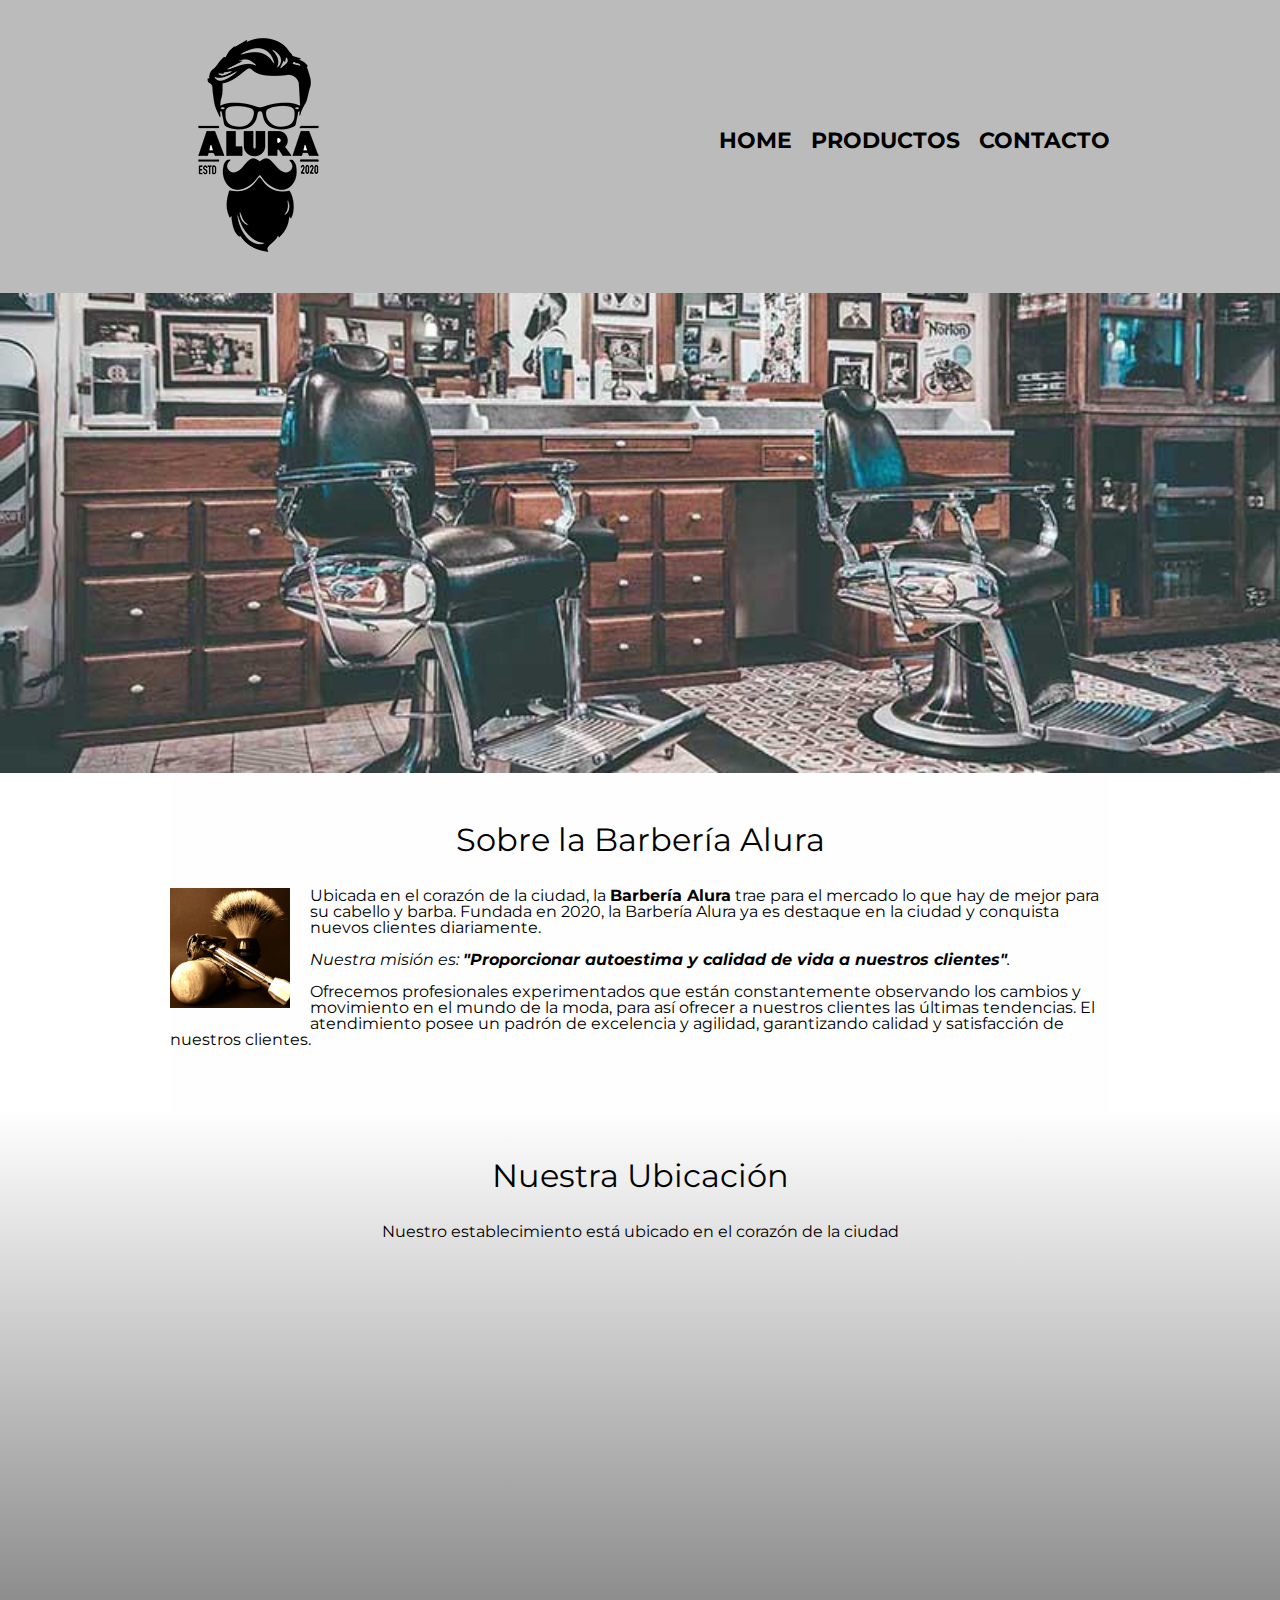
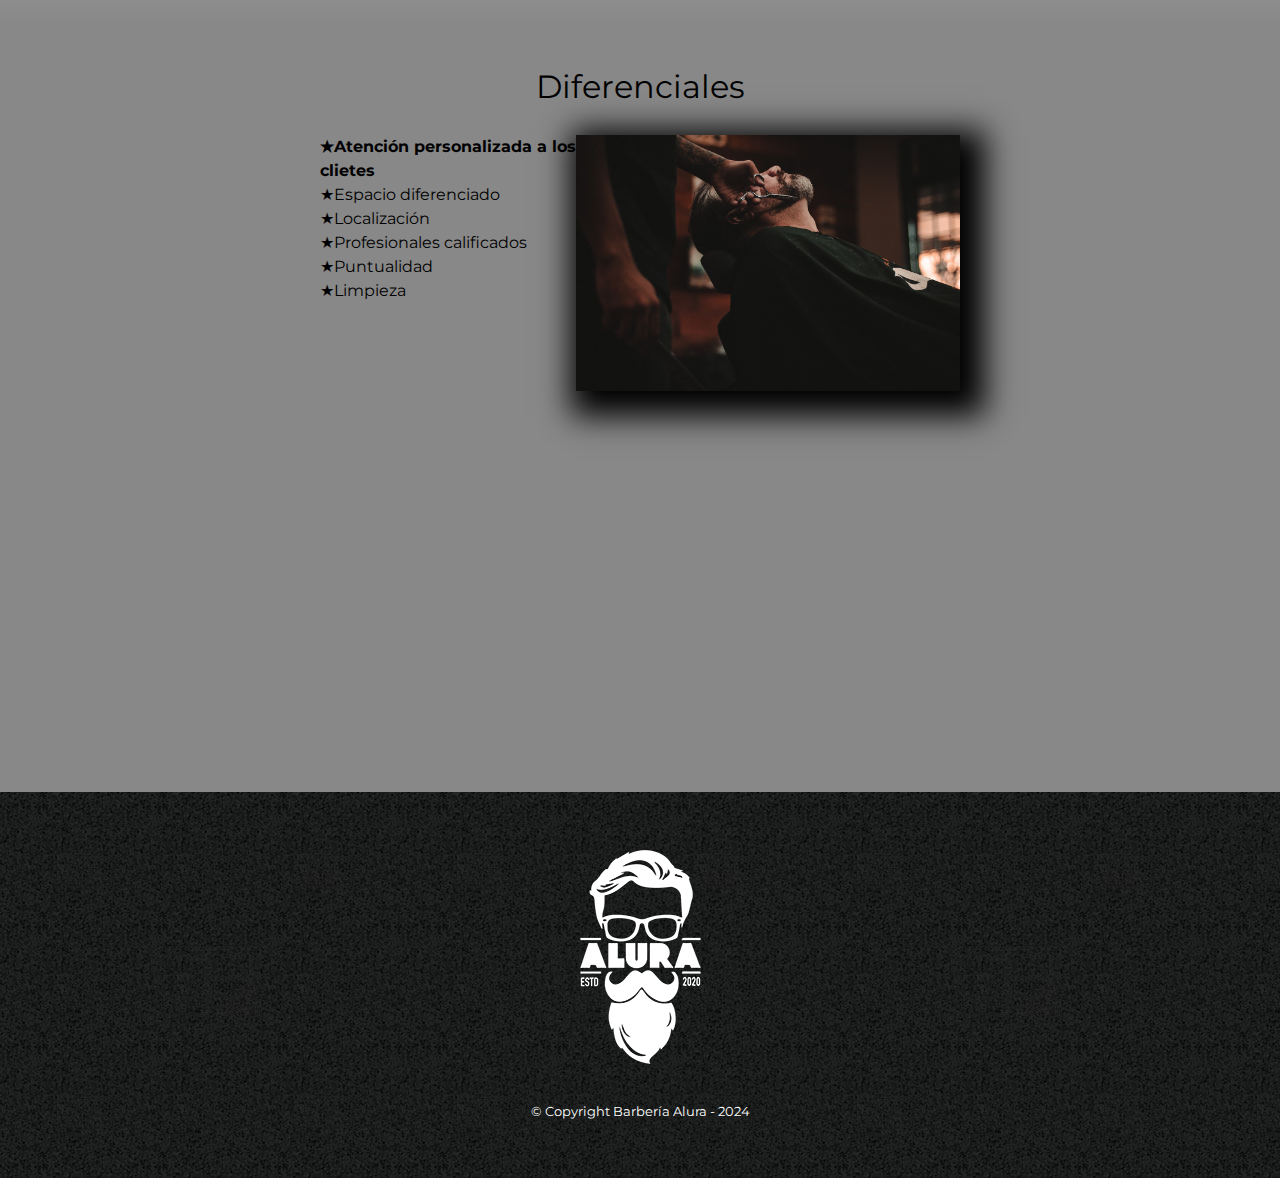
<file: index.html>
<!DOCTYPE html>

<html lang ="es">

    <head>

        <meta charset = "UTF-8">
        <meta name="viewport" content="width=device-width">
        <title>Barbería Alura</title>
        <link rel="stylesheet" href = "reset.css">
        <link rel = "stylesheet" href="style.css">

        <link href="https://fonts.googleapis.com/css2?family=Montserrat:wght@300&display=swap" rel="stylesheet">

    </head>

    <body>

        <header>

            <div class="caja">
                <h1> <img src="imagenes/logo.png"> </h1>
                <nav>
                    <ul>
                        <li><a href="index.html">Home</a></li>
                        <li><a href="Productos.html">Productos</a></li>
                        <li><a href="contacto.html">Contacto</a></li>
                    </ul>
                </nav>
            </div>

        </header>

        <img class ="banner" src = "banner/banner.jpg">

        <main>

            <section class="bloquePrincipal">
                <h2 class="titulo-principal">Sobre la Barbería Alura</h2>

                <img class="utensilios" src="imagenes/utensilios[1].jpg" alt="Utensilios de un Barbero">

                <p>Ubicada en el corazón de la ciudad, la <strong>Barbería Alura</strong> trae para el mercado lo que hay de mejor para su cabello y barba. Fundada en 2020, la Barbería Alura ya es destaque en la ciudad y conquista nuevos clientes diariamente. </p>

                <p id = "mision"><em>Nuestra misión es: <strong>"Proporcionar autoestima y calidad de vida a nuestros clientes"</strong>.</em></p>

                <p>Ofrecemos profesionales experimentados que están constantemente observando los cambios y movimiento en el mundo de la moda, para así ofrecer a nuestros clientes las últimas tendencias. El atendimiento posee un padrón de excelencia y agilidad, garantizando calidad y satisfacción de nuestros clientes. </p>
            </section>

            <section class="mapa">
                <h3 class="titulo-principal">Nuestra Ubicación</h3>
                <p>Nuestro establecimiento está ubicado en el corazón de la ciudad</p>
                <div class="mapa-contenido">
                    <iframe src="https://www.google.com/maps/embed?pb=!1m18!1m12!1m3!1d3656.407977726895!2d-46.637213024739204!3d-23.589697062633622!2m3!1f0!2f0!3f0!3m2!1i1024!2i768!4f13.1!3m3!1m2!1s0x94ce5bd9bb943bf5%3A0x6f642995c970f0fe!2scaelum%20alura!5e0!3m2!1ses-419!2sgt!4v1707438254073!5m2!1ses-419!2sgt" width="100%" height="300" style="border:0;" allowfullscreen="" loading="lazy" referrerpolicy="no-referrer-when-downgrade"></iframe>
                </div>
            </section>

            <section class="diferenciales">

                <h3 class="titulo-principal">Diferenciales</h3>

                <div class="contenido-diferenciales">
                    <ul class="lista-diferenciales">
                        <li class = "items">Atención personalizada a los clietes</li>
                        <li class = "items">Espacio diferenciado</li>
                        <li class = "items">Localización</li>
                        <li class = "items">Profesionales calificados</li>
                        <li class = "items">Puntualidad</li>
                        <li class = "items">Limpieza</li>
                    </ul><img src = "diferenciales/diferenciales.jpg" class = "imagen-diferenciales">
                </div>

                <div class="video">
                    <iframe width="100%" height="315" src="https://www.youtube.com/embed/-zSf6TpQQXQ?si=q66Ma52GA9SW4KMK" title="YouTube video player" frameborder="0" allow="accelerometer; autoplay; clipboard-write; encrypted-media; gyroscope; picture-in-picture; web-share" allowfullscreen></iframe>
                </div>

            </section>

        </main>

        <footer>
            <img src="imagenes/logo-blanco.png">
            <p class="copyright">&copy Copyright Barbería Alura - 2024</p>
        </footer>

    </body>

</html>
</file>
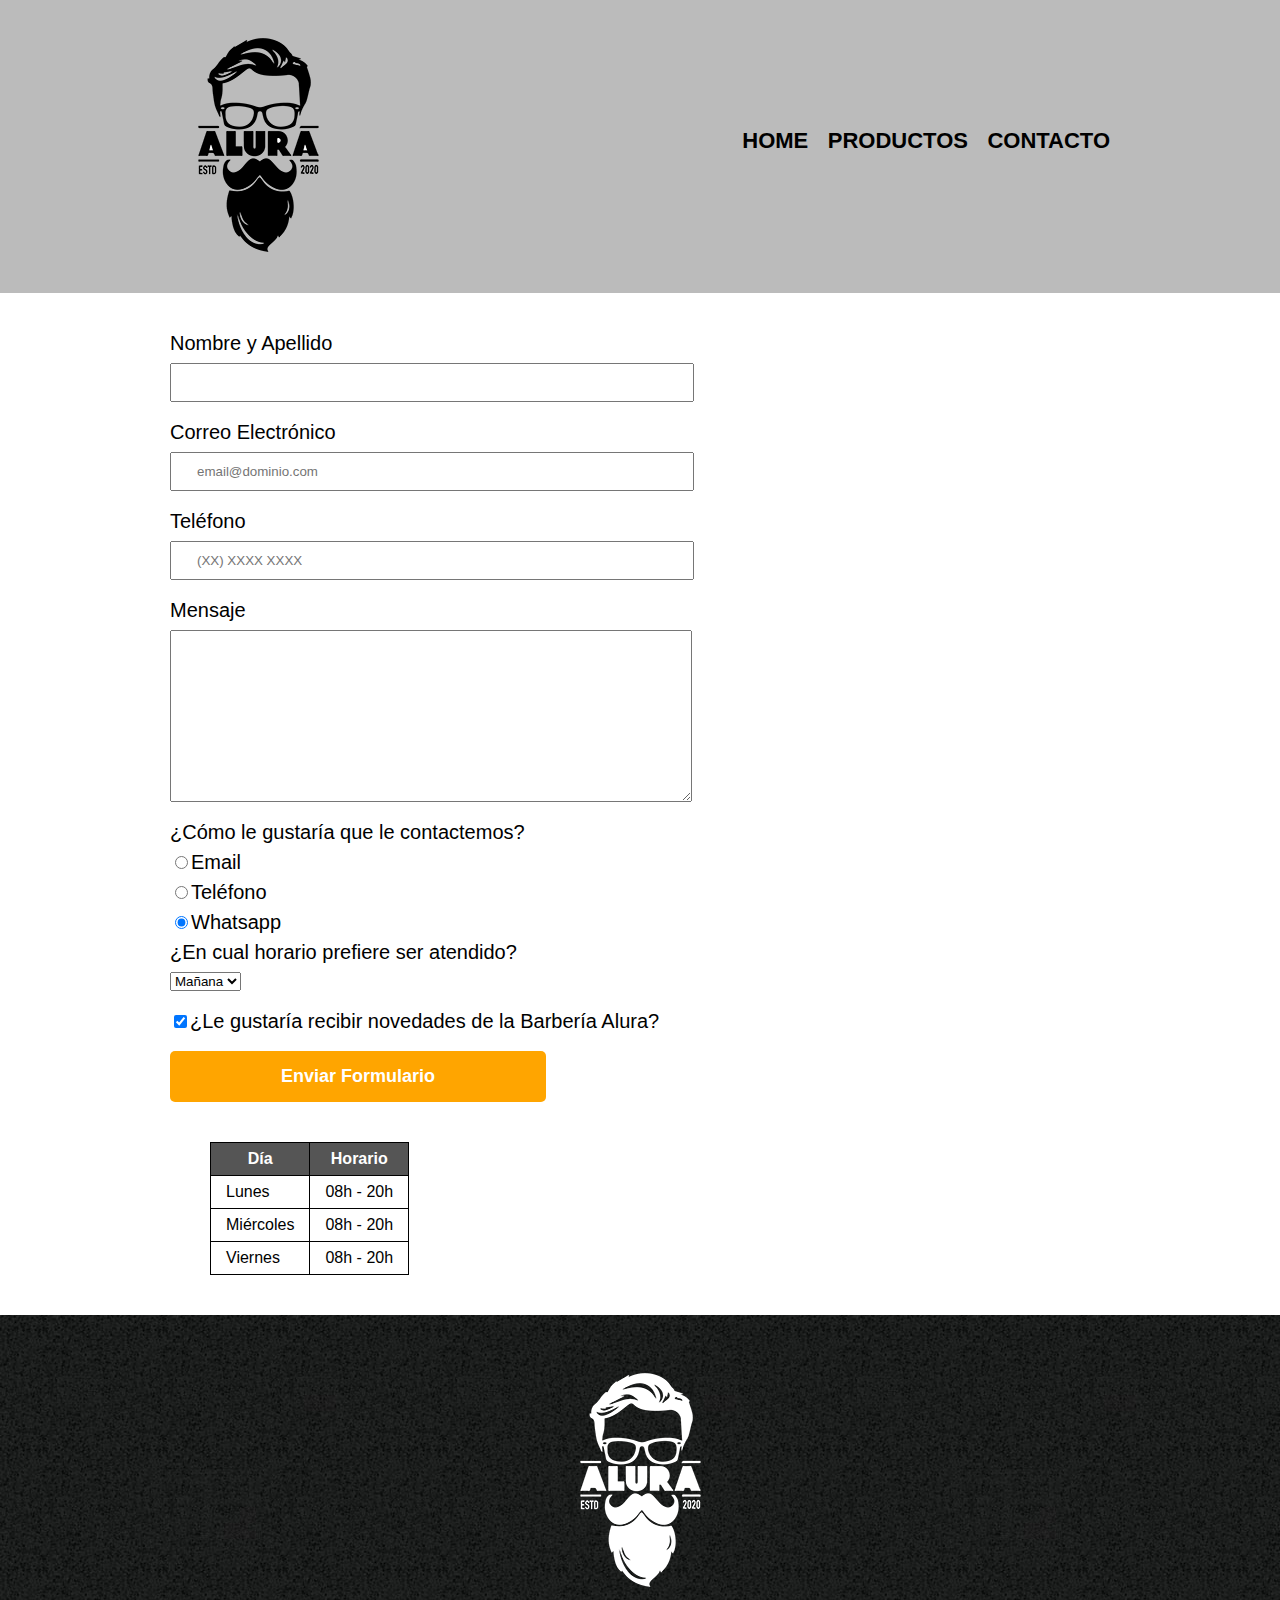
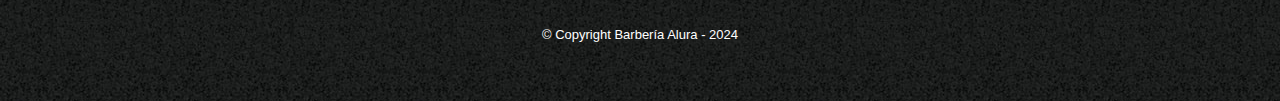
<file: contacto.html>
<!DOCTYPE html>

<html>
    <head>

        <meta charset="UTF-8">
        <meta name="viewport" content="width=device-width">
        <title>Contacto - Barbería Alura</title>
        <link rel="stylesheet" href = "reset.css">
        <link rel="stylesheet" href = "style.css">

    </head>

    <body>
        <header>

            <div class="caja">
                <h1> <img src="imagenes/logo.png" alt="Logo Barbería Alura"> </h1>
                <nav>
                    <ul>
                        <li><a href="index.html">Home</a></li>
                        <li><a href="Productos.html">Productos</a></li>
                        <li><a href="contacto.html">Contacto</a></li>
                    </ul>
                </nav>
            </div>

        </header>
    
        <main class="formularios">
            <form>

                <section class="informacion-usuario">
                    <label for="nombreapellido">Nombre y Apellido</label>
                    <input type="text" id="nombreapellido" class="input-padron" required>
                    
                    <label for="correoelectronico">Correo Electrónico</label>
                    <input type="email" id="correoelectronico" class="input-padron" required placeholder="email@dominio.com">
                    
                    <label for="telefono">Teléfono</label>
                    <input type="tel" id="telefono" class="input-padron" required placeholder="(XX) XXXX XXXX">

                    <label for="mensaje">Mensaje</label>
                    <textarea cols="70" rows="10" id="mensaje" class="input-padron" required></textarea>
                </section>

                <section class="manera-contacto">
                    <fieldset>
                        <legend>¿Cómo le gustaría que le contactemos?</legend>
                        <label for="radio-email"><input type="radio" name="contacto" value="email" id="radio-email">Email</label>

                        <label for="radio-telefono"><input type="radio" name="contacto" value="telefono" id="radio-telefono">Teléfono</label>

                        <label for="radio-whatsapp"><input type="radio" name="contacto" value="whatsapp" id="radio-whatsapp" checked>Whatsapp</label>
                    </fieldset>
                </section>

                <section class="horario-usuario">
                    <fieldset>
                        <legend>¿En cual horario prefiere ser atendido?</legend>
                        <select>
                            <option>Mañana</option>
                            <option>Tarde</option>
                            <option>Noche</option>
                        </select>
                    </fieldset>
                </section>

                <section class="notificaciones-alura">
                    <label class="checkbox"><input type="checkbox" checked>¿Le gustaría recibir novedades de la Barbería Alura?</label>
                    <input type="submit" value="Enviar Formulario" class="enviar">
                </section>

            </form>

            <section class="horas-atencion">
                <table>
                    <thead>
                        <tr>
                            <th>Día</th>
                            <th>Horario</th>
                        </tr>
                    </thead>
                    
                    <tbody>
                        <tr>
                            <td>Lunes</td>
                            <td>08h - 20h</td>
                        </tr>
                        <tr>
                            <td>Miércoles</td>
                            <td>08h - 20h</td>
                        </tr>
                        <tr>
                            <td>Viernes</td>
                            <td>08h - 20h</td>
                        </tr>
                    </tbody>
                </table>
            </section>
        </main>

        <footer>
            <img src="imagenes/logo-blanco.png" alt="Logo Barbería Alura">
            <p class="copyright">&copy Copyright Barbería Alura - 2024</p>
        </footer>
    </body>
</html>
</file>
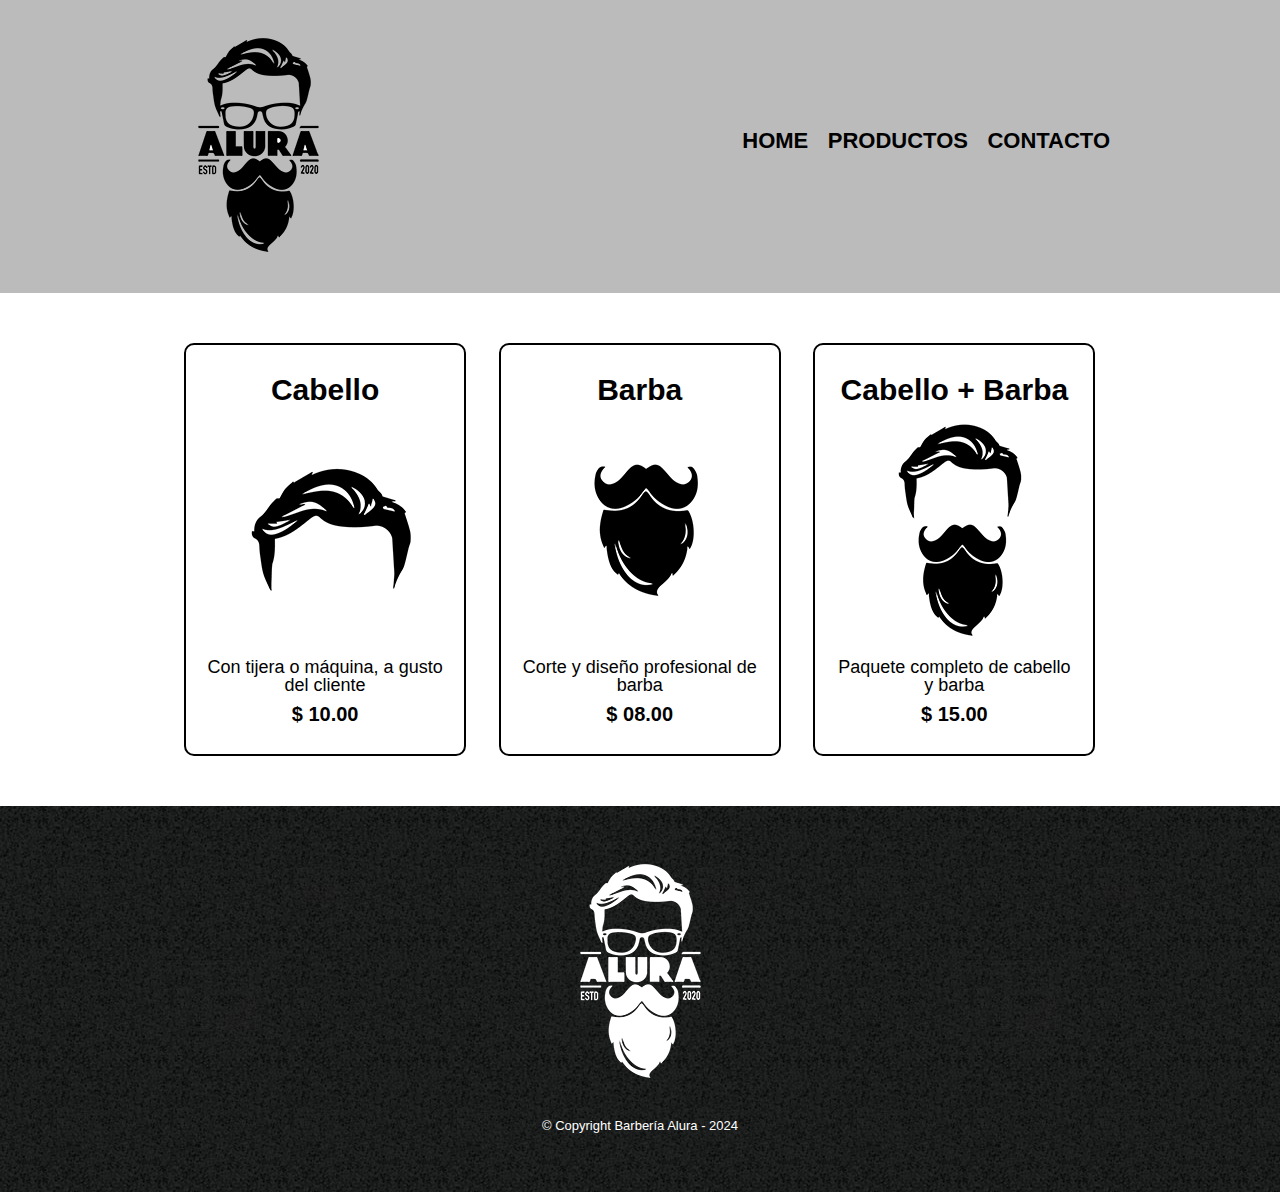
<file: Productos.html>
<!DOCTYPE html>

<html>
    <head>

        <meta charset="UTF-8">
        <meta name="viewport" content="width=device-width">
        <title>Productos - Barbería Alura</title>
        <link rel="stylesheet" href = "reset.css">
        <link rel="stylesheet" href = "style.css">

    </head>

    <body>
        <header>

            <div class="caja">
                <h1> <img src="imagenes/logo.png"> </h1>
                <nav>
                    <ul>
                        <li><a href="index.html">Home</a></li>
                        <li><a href="Productos.html">Productos</a></li>
                        <li><a href="contacto.html">Contacto</a></li>
                    </ul>
                </nav>
            </div>

        </header>

        <main>
            <ul class="productos">
                <li>
                    <h2>Cabello</h2>
                    <img src="imagenes/cabello.jpg">
                    <p class="descripcion">Con tijera o máquina, a gusto del cliente</p>
                    <p class="precio">$ 10.00</p>
                </li>

                <li>
                    <h2>Barba</h2>
                    <img src="imagenes/barba.jpg">
                    <p class="descripcion">Corte y diseño profesional de barba</p>
                    <p class="precio">$ 08.00</p>
                </li>

                <li>
                    <h2>Cabello + Barba</h2>
                    <img src="imagenes/cabello+barba.jpg">
                    <p class="descripcion">Paquete completo de cabello y barba</p>
                    <p class="precio">$ 15.00</p>
                </li>
            </ul>
        </main>

        <footer>
            <img src="imagenes/logo-blanco.png">
            <p class="copyright">&copy Copyright Barbería Alura - 2024</p>
        </footer>
    </body>
</html>
</file>
<file: style.css>
body{
    font-family: 'Montserrat', sans-serif;
}

header{
    background-color: #BBBBBB;
    padding: 20px 0;
}

.caja {
    width: 940px;
    position: relative;
    margin: 0 auto;
}

nav {
    position: absolute;
    top: 110px;
    right: 0;
}

nav li{
    display: inline;
    margin: 0 0 0 15px;
}

nav a{
    text-transform: uppercase;
    color: black;
    font-weight: bold;
    font-size: 22px;
    text-decoration: none;
}

nav a:hover{
    color: #c78c19;
    text-decoration: underline;
}

.productos{
    width: 940px;
    margin: 0 auto;
    padding: 50px;
}

.productos li {
    display: inline-block;
    text-align: center;
    width: 30%;
    vertical-align: top;
    margin: 0 1.5%;
    padding: 30px 20px;
    box-sizing: border-box;
    border: 2px solid #000000;
    border-radius: 10px;
}

.productos li:hover{
    border-color: #c78c19;
}

.productos li:active{
    border-color: #088c19;
}

.productos h2 {
    font-size: 30px;
    font-weight: bold;
}

.productos li:hover h2{
    font-size: 33px;
}

.descripcion {
    font-size: 18px;
}

.precio {
    font-size: 20px;
    font-weight: bold;
    margin-top: 10px;
}

footer {
    text-align: center;
    background: url(imagenes/bg.jpg);
    padding: 40px;
}

.copyright {
    color: white;
    font-size: 13px;
    margin: 20px;
}

@media screen and (max-width: 480px){
    .productos, .productos li{
        width: auto;
    }

    .productos li{
        margin: 10px;
    }
}

/* CSS Página CONTACTO */

/*Esto lo agregue yo para que los formularios estuvieran centrados ya que los habiamos borrado para INDEX(HOME)*/

.formularios{
    width: 940px;
    margin: 0 auto;
}

form{
    margin: 40px 0;
}

form label, form legend{
    display: block;
    font-size: 20px;
    margin: 0 0 10px;
}

.input-padron{
    display: block;
    margin: 0 0 20px;
    padding: 10px 25px;
    width: 50%;
}

.checkbox{
    margin: 20px 0;
}

.enviar{
    width: 40%;
    padding: 15px 0;
    font-size: 18px;
    font-weight: bold;
    color: white;
    background: orange;
    border: none;
    border-radius: 5px;
    transition: 1s all;
    cursor: pointer;
}

.enviar:hover{
    background: darkorange;
    transform: scale(1.2);
}

table{
    margin: 40px 40px;
}

thead{
    background: #555555;
    color: white;
    font-weight: bold;
}

td, th{
    border: 1px solid #000000;
    padding: 8px 15px;
}

@media screen and (max-width: 480px){
    .formularios{
        width: auto;
        margin: 0 20px;
    }
}

/* CSS Página Inicial (HOME)*/
.banner{
    width: 100%;
}

.bloquePrincipal{
    padding: 3em 0;
    background: #FEFEFE;
    width: 940px;
    margin: 0 auto;
}

.titulo-principal{
    text-align: center;
    font-size: 2em;
    margin: 0 0 1em;
    clear: left;
}

.bloquePrincipal p{
    margin: 0 0 1em;
}

.bloquePrincipal strong{
    font-weight: bold;
}

.bloquePrincipal em{
    font-style: italic;
}

.utensilios{
    width: 120px;
    float: left;
    margin: 0 20px 20px 0;
}

.mapa{
    padding: 3em 0;
    background: linear-gradient(#FEFEFE, #888888)
}

.mapa p{
    margin: 0 0 2em;
    text-align: center;
}

.mapa-contenido{
    width: 940px;
    margin: 0 auto;
}

.diferenciales{
    padding: 3em 0;
    background: #888888;
}

.contenido-diferenciales{
    width: 640px;
    margin: 0 auto;
}

.lista-diferenciales{
    width: 40%;
    display: inline-block;
    vertical-align: top;
}

.items{
    line-height: 1.5;
}

.items:before{
    content:"★";
}

.items:first-child{
    font-weight: bold;
}

.imagen-diferenciales{
    width: 60%;
    transition: 400ms;
    box-shadow: 10px 10px 30px 15px black;
}

.imagen-diferenciales:hover{
    opacity: 30%;
}

.video{
    width: 560px;
    margin: 1em auto;
}

@media screen and (max-width: 480px){
    h1 {
        text-align: center;
    }

    nav {
        position: static;
    }

    .caja, .bloquePrincipal, .mapa-contenido, .contenido-diferenciales, .video{
        width: auto;
    }

    .lista-diferenciales, .imagen-diferenciales{
        width: 100%;
    }
}
</file>
